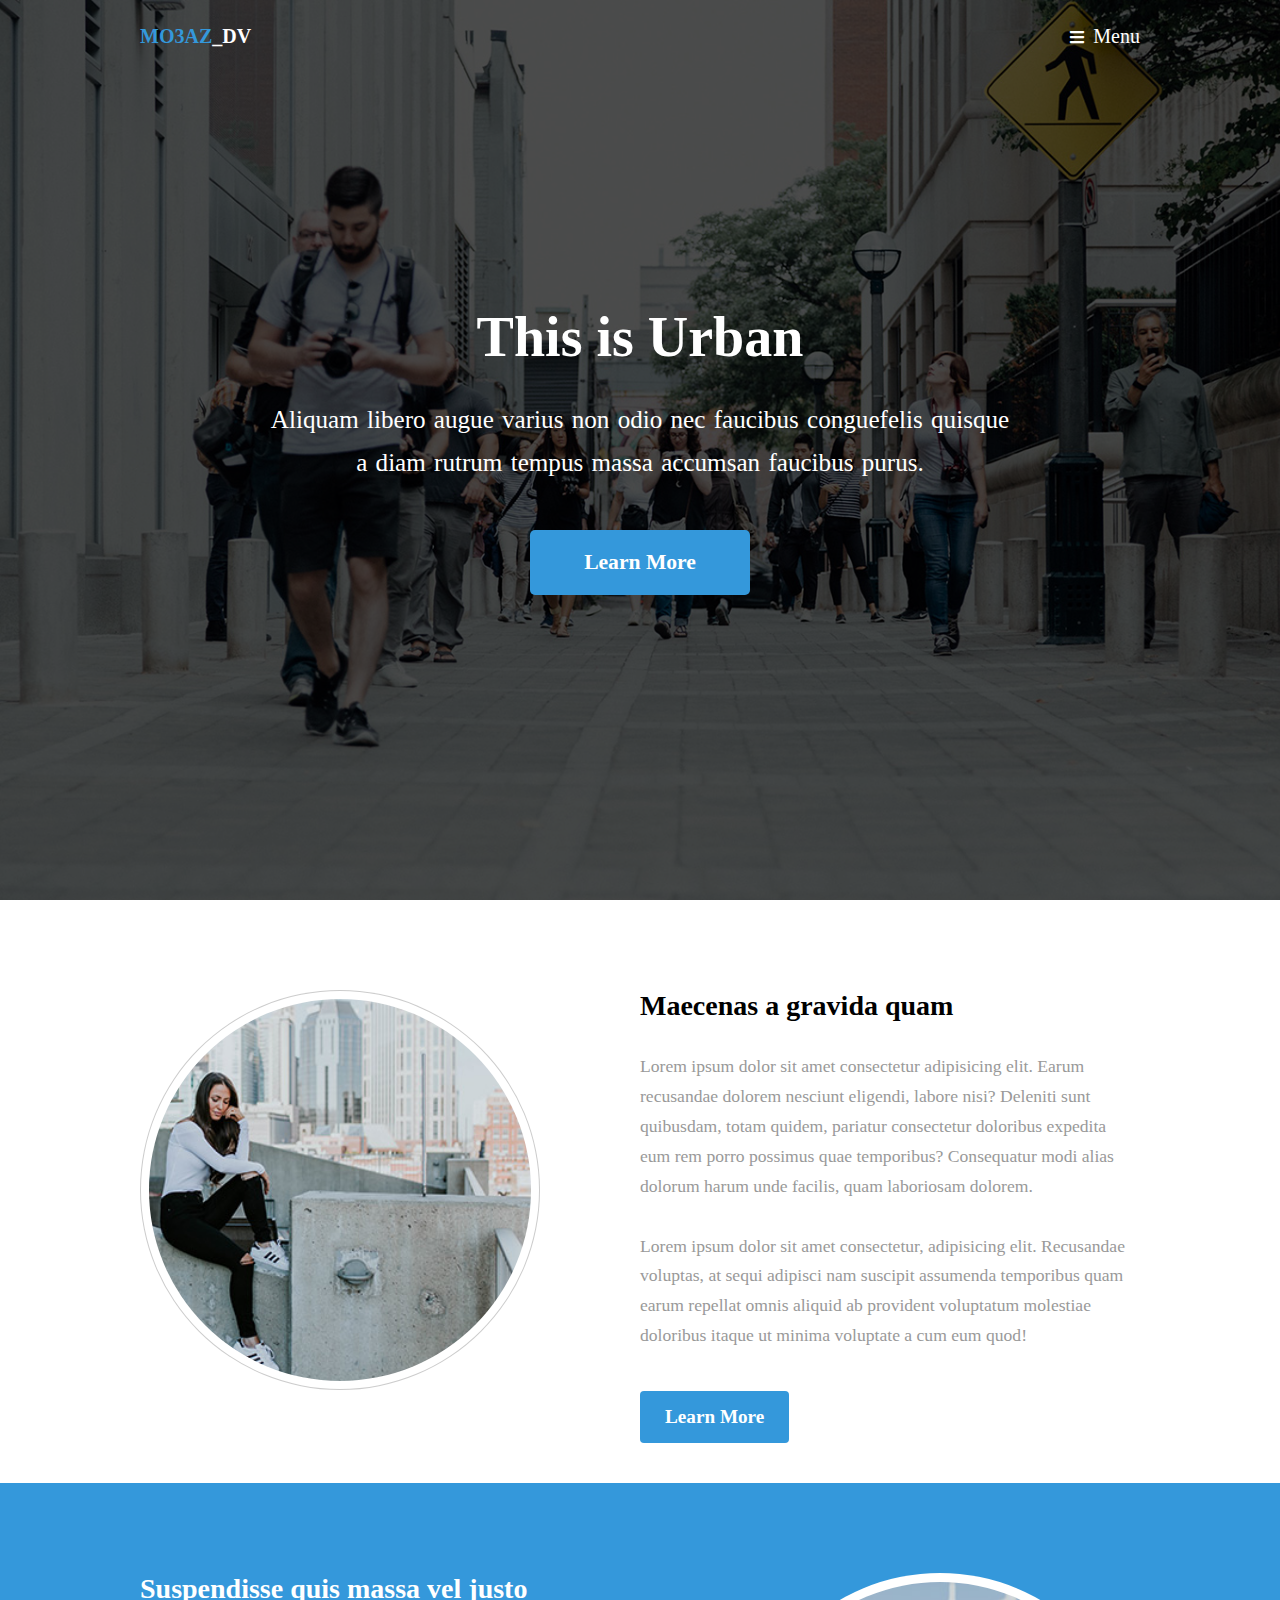
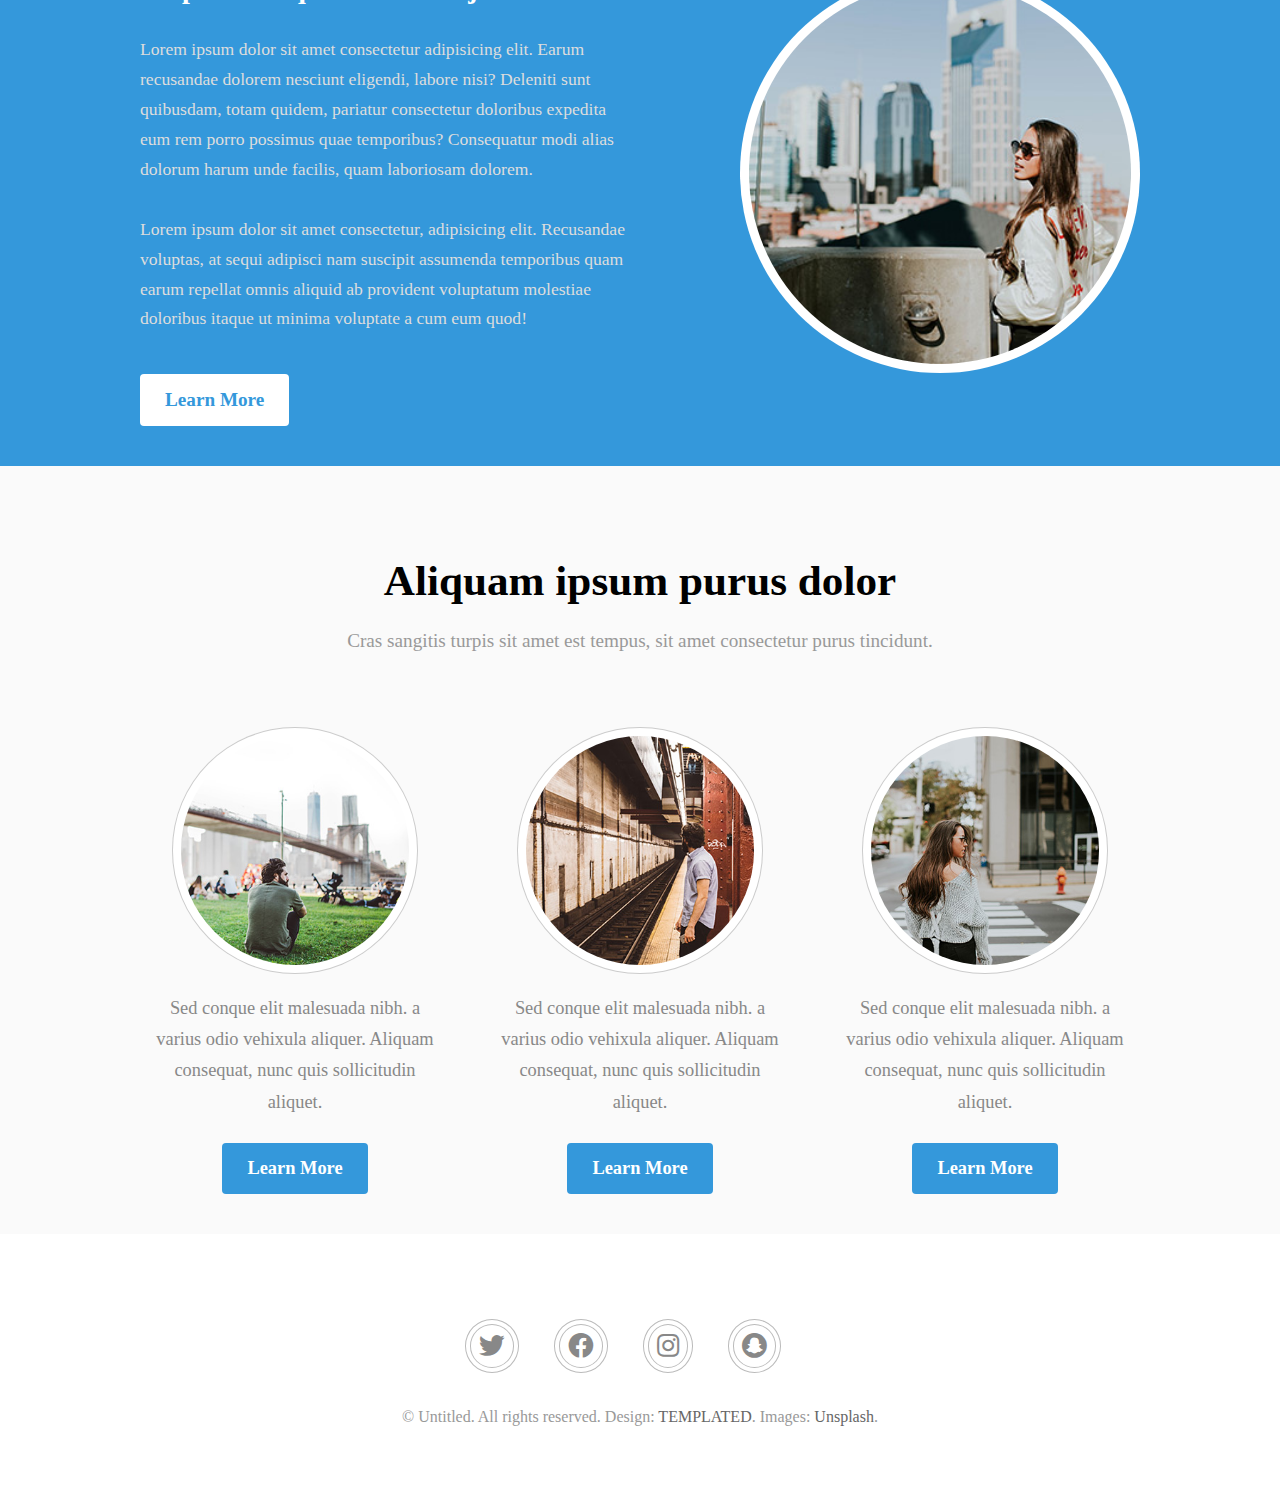
<file: index.html>
<!DOCTYPE html>
<html lang="en">
  <head>
    <meta charset="UTF-8" />
    <meta http-equiv="X-UA-Compatible" content="IE=edge" />
    <meta name="viewport" content="width=device-width, initial-scale=1.0" />
    <link rel="stylesheet" href="main.css" />
    <link
      href="https://cdnjs.cloudflare.com/ajax/libs/font-awesome/5.13.0/css/all.min.css"
      rel="stylesheet"
    />
    <title>Template 1</title>
  </head>
  <body>
    <!-- Sidebar-->
    <div class="sidebar">
      <p>x</p>
      <a href="index.html">Home</a>
      <a href="generic.html">Generic</a>
      <a href="#elements">Elements</a>
    </div>

    <!-- header -->
    <header>
      <div class="container">
        <div class="logo">
          <a href="index.html"><span>MO3AZ</span>_DV</a>
        </div>
        <div class="menu">
          <i class="fas fa-bars"></i>
          <a href="#menu">Menu</a>
        </div>
      </div>
    </header>

    <!-- Banner -->
    <section class="banner">
      <div class="banner-bg">
        <div class="container">
          <div class="text">
            <h1>This is Urban</h1>
            <p>
              Aliquam libero augue varius non odio nec faucibus<span
              ></span> conguefelis quisque a diam rutrum tempus massa accumsan
              faucibus purus.
            </p>
          </div>
          <div class="btn">
            <a href="#main">Learn More</a>
          </div>
        </div>
      </div>
    </section>

    <!--main -->
    <div id="main">
      <!--Section 1 -->
      <section>
        <div class="container">
          <div class="col col1">
            <a href="generic.html">
              <img src="./images/pic01.jpg" alt="error" />
            </a>
          </div>
          <div class="col col2">
            <h3>Maecenas a gravida quam</h3>
            <p>
              Lorem ipsum dolor sit amet consectetur adipisicing elit. Earum
              recusandae dolorem nesciunt eligendi, labore nisi? Deleniti sunt
              quibusdam, totam quidem, pariatur consectetur doloribus expedita
              eum rem porro possimus quae temporibus? Consequatur modi alias
              dolorum harum unde facilis, quam laboriosam dolorem.
            </p>
            <p>
              Lorem ipsum dolor sit amet consectetur, adipisicing elit.
              Recusandae voluptas, at sequi adipisci nam suscipit assumenda
              temporibus quam earum repellat omnis aliquid ab provident
              voluptatum molestiae doloribus itaque ut minima voluptate a cum
              eum quod!
            </p>
            <a href="#">Learn More</a>
          </div>
        </div>
      </section>
      <!--Section 2 -->
      <section class="two">
        <div class="container">
          <div class="col col2">
            <h3>Suspendisse quis massa vel justo</h3>
            <p>
              Lorem ipsum dolor sit amet consectetur adipisicing elit. Earum
              recusandae dolorem nesciunt eligendi, labore nisi? Deleniti sunt
              quibusdam, totam quidem, pariatur consectetur doloribus expedita
              eum rem porro possimus quae temporibus? Consequatur modi alias
              dolorum harum unde facilis, quam laboriosam dolorem.
            </p>
            <p>
              Lorem ipsum dolor sit amet consectetur, adipisicing elit.
              Recusandae voluptas, at sequi adipisci nam suscipit assumenda
              temporibus quam earum repellat omnis aliquid ab provident
              voluptatum molestiae doloribus itaque ut minima voluptate a cum
              eum quod!
            </p>
            <a href="#">Learn More</a>
          </div>
          <div class="col col1 second">
            <a href="generic.html">
              <img src="./images/pic02.jpg" alt="error" />
            </a>
          </div>
        </div>
      </section>
      <!--Section 2 -->
      <section class="three">
        <div class="container">
          <h3>Aliquam ipsum purus dolor</h3>
          <p>
            Cras sangitis turpis sit amet est tempus, sit amet consectetur purus
            tincidunt.
          </p>
          <div class="carts">
            <div class="cart">
              <figure>
                <img src="./images/pic03.jpg" alt="error" />
                <figcaption>
                  Sed conque elit malesuada nibh. a varius odio vehixula
                  aliquer. Aliquam consequat, nunc quis sollicitudin aliquet.
                </figcaption>
              </figure>
              <a href="#">Learn More</a>
            </div>
            <div class="cart">
              <figure>
                <img src="./images/pic04.jpg" alt="error" />
                <figcaption>
                  Sed conque elit malesuada nibh. a varius odio vehixula
                  aliquer. Aliquam consequat, nunc quis sollicitudin aliquet.
                </figcaption>
              </figure>
              <a href="#">Learn More</a>
            </div>
            <div class="cart">
              <figure>
                <img src="./images/pic05.jpg" alt="error" />
                <figcaption>
                  Sed conque elit malesuada nibh. a varius odio vehixula
                  aliquer. Aliquam consequat, nunc quis sollicitudin aliquet.
                </figcaption>
              </figure>
              <a href="#">Learn More</a>
            </div>
          </div>
        </div>
      </section>
    </div>

    <!-- Footer -->
    <footer id="footer">
      <div class="container">
        <ul class="icons">
          <li>
            <a href="#" class="icon"><i class="fab fa-twitter fa-1x"></i></a>
          </li>
          <li>
            <a href="#" class="icon"><i class="fab fa-facebook fa-1x"></i></a>
          </li>
          <li>
            <a href="#" class="icon"><i class="fab fa-instagram fa-1x"></i></a>
          </li>
          <li>
            <a href="#" class="icon"><i class="fab fa-snapchat fa-1x"></i></a>
          </li>
        </ul>
        <p>
          &copy; Untitled. All rights reserved. Design:
          <a href="https://templated.co">TEMPLATED</a>. Images:
          <a href="https://unsplash.com">Unsplash</a>.
        </p>
      </div>
    </footer>

    <script src="main.js"></script>
  </body>
</html>
</file>
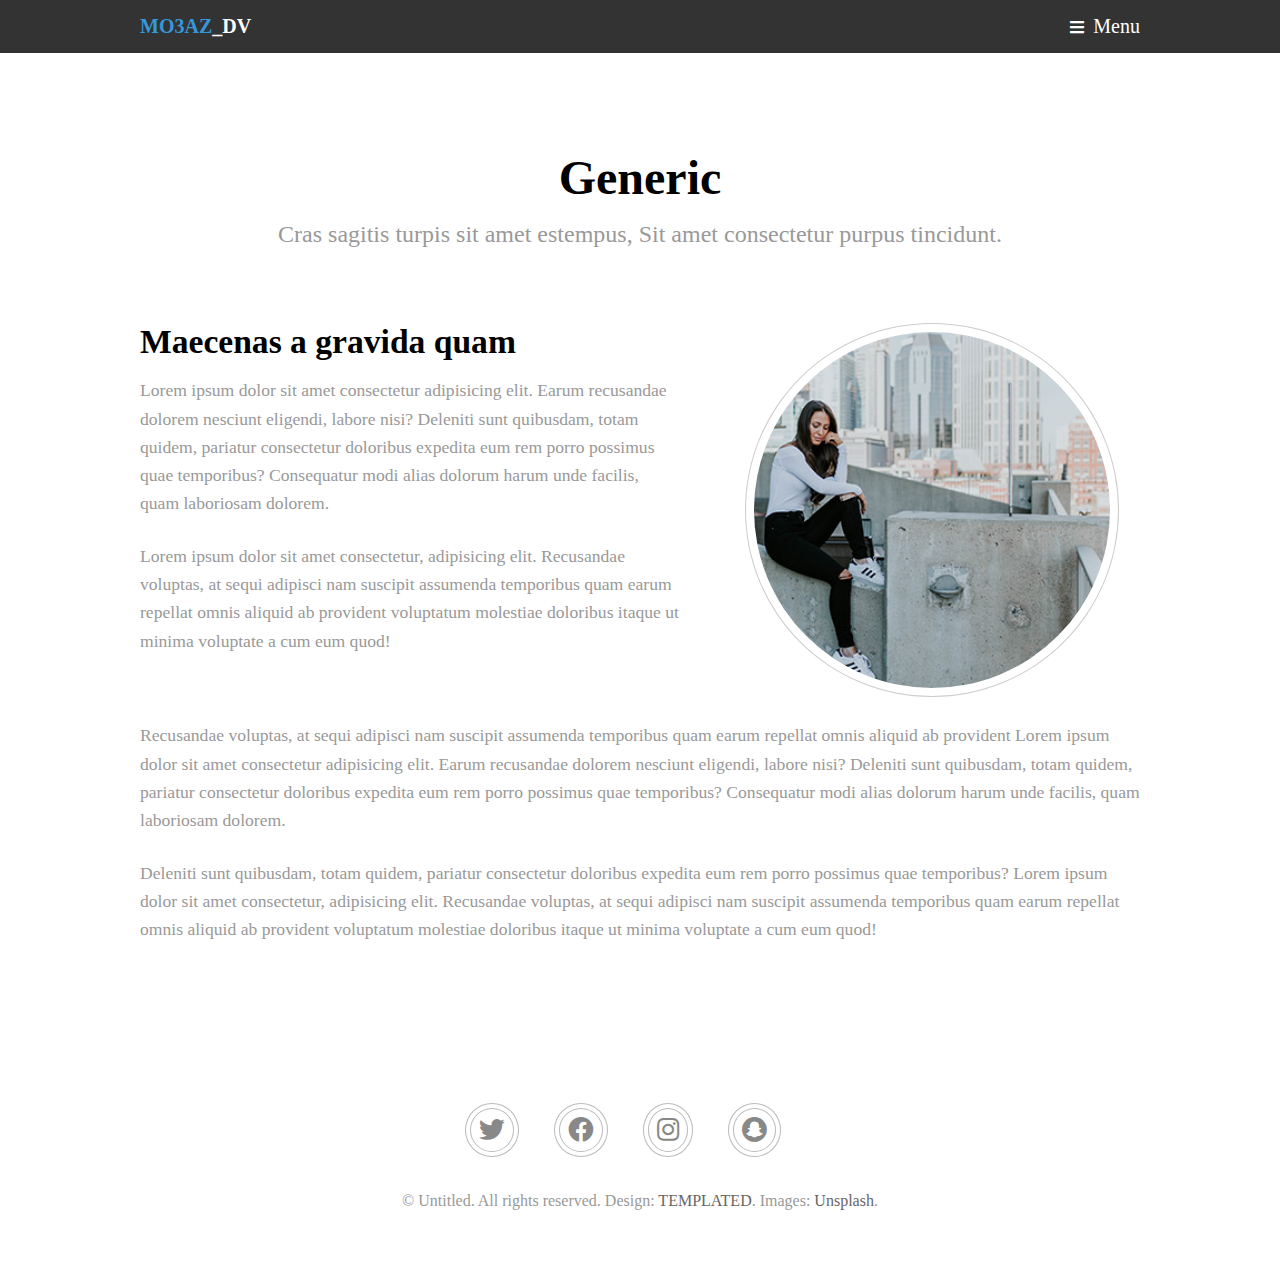
<file: generic.html>
<!DOCTYPE html>
<html lang="en">
  <head>
    <meta charset="UTF-8" />
    <meta http-equiv="X-UA-Compatible" content="IE=edge" />
    <meta name="viewport" content="width=device-width, initial-scale=1.0" />
    <link rel="stylesheet" href="main.css" />
    <link
      href="https://cdnjs.cloudflare.com/ajax/libs/font-awesome/5.13.0/css/all.min.css"
      rel="stylesheet"
    />
    <title>Generic Page</title>
  </head>
  <body>
    <!-- Sidebar-->
    <div class="sidebar">
      <p>x</p>
      <a href="index.html">Home</a>
      <a href="generic.html">Generic</a>
      <a href="#elements">Elements</a>
    </div>
    <!-- header -->
    <header class="head-generic">
      <div class="container">
        <div class="logo">
          <a href="index.html"><span>MO3AZ</span>_DV</a>
        </div>
        <div class="menu">
          <i class="fas fa-bars"></i>
          <a href="#menu">Menu</a>
        </div>
      </div>
    </header>

    <!--main -->
    <div class="main-generic">
      <h2>Generic</h2>
      <p>
        Cras sagitis turpis sit amet estempus, Sit amet consectetur purpus
        tincidunt.
      </p>
      <div class="container">
        <div class="col1">
          <img src="./images/pic01.jpg" alt="error" />
        </div>
        <div class="col2">
          <h3>Maecenas a gravida quam</h3>
          <p>
            Lorem ipsum dolor sit amet consectetur adipisicing elit. Earum
            recusandae dolorem nesciunt eligendi, labore nisi? Deleniti sunt
            quibusdam, totam quidem, pariatur consectetur doloribus expedita eum
            rem porro possimus quae temporibus? Consequatur modi alias dolorum
            harum unde facilis, quam laboriosam dolorem.
          </p>
          <p>
            Lorem ipsum dolor sit amet consectetur, adipisicing elit. Recusandae
            voluptas, at sequi adipisci nam suscipit assumenda temporibus quam
            earum repellat omnis aliquid ab provident voluptatum molestiae
            doloribus itaque ut minima voluptate a cum eum quod!
          </p>
        </div>
        <div class="col3">
          <p>
            Recusandae voluptas, at sequi adipisci nam suscipit assumenda
            temporibus quam earum repellat omnis aliquid ab provident Lorem
            ipsum dolor sit amet consectetur adipisicing elit. Earum recusandae
            dolorem nesciunt eligendi, labore nisi? Deleniti sunt quibusdam,
            totam quidem, pariatur consectetur doloribus expedita eum rem porro
            possimus quae temporibus? Consequatur modi alias dolorum harum unde
            facilis, quam laboriosam dolorem.
          </p>
          <p>
            Deleniti sunt quibusdam, totam quidem, pariatur consectetur
            doloribus expedita eum rem porro possimus quae temporibus? Lorem
            ipsum dolor sit amet consectetur, adipisicing elit. Recusandae
            voluptas, at sequi adipisci nam suscipit assumenda temporibus quam
            earum repellat omnis aliquid ab provident voluptatum molestiae
            doloribus itaque ut minima voluptate a cum eum quod!
          </p>
        </div>
      </div>
    </div>

    <!-- Footer -->
    <footer id="footer">
      <div class="container">
        <ul class="icons">
          <li>
            <a href="#" class="icon"><i class="fab fa-twitter fa-1x"></i></a>
          </li>
          <li>
            <a href="#" class="icon"><i class="fab fa-facebook fa-1x"></i></a>
          </li>
          <li>
            <a href="#" class="icon"><i class="fab fa-instagram fa-1x"></i></a>
          </li>
          <li>
            <a href="#" class="icon"><i class="fab fa-snapchat fa-1x"></i></a>
          </li>
        </ul>
        <p>
          &copy; Untitled. All rights reserved. Design:
          <a href="https://templated.co">TEMPLATED</a>. Images:
          <a href="https://unsplash.com">Unsplash</a>.
        </p>
      </div>
    </footer>

    <script src="main.js"></script>
  </body>
</html>
</file>
<file: main.css>
/* #right {
  --main-right: -200px;
} */
/* global css styling0000000000000000000000000*/
* {
  box-sizing: border-box;
  margin: 0;
  padding: 0;
}
html {
  scroll-behavior: smooth;
}
.container {
  max-width: 1200px;
  padding: 0 25px;
  margin: auto;
}
ul {
  list-style: none;
}
a {
  text-decoration: none;
}

/* Header css styling 111111111111111111111111*/
header {
  width: 100%;
  position: absolute;
  top: 25px;
  background: transparent;
  transition:all 0.25s ease-in-out
}
header .container {
  width: 100%;
  display: flex;
  justify-content: space-between;
  align-items: center;
}
header a {
  color: #ffffff;
  font-size: 20px;
  font-weight: 600;
}
header .logo a span {
  color: #3498db;
}
header .menu i {
  cursor: pointer;
  margin-right: 5px;
  color: #ffffff;
}
header .menu a {
  font-weight: normal;
}

/*Banner css styling 2222222222222222222222222*/
section.banner {
  width: 100%;
  height: 100vh;
  background-image: url("./images/banner.jpg");
  background-repeat: no-repeat;
  background-size: cover;
  background-position: left;
}
.banner-bg {
  background: rgba(0, 0, 0, 0.7);
  width: 100%;
  height: 100%;
  color: #ffffff;
}
.banner .container {
  height: 100%;
  display: flex;
  flex-direction: column;
  justify-content: center;
  align-items: center;
  text-align: center;
}
.banner .text h1 {
  font-size: 1.85rem;
}
.banner .text p {
  margin: 25px 0;
  font-size: 1.1rem;
  word-spacing: 2px;
  line-height: 1.8;
}
.banner .btn {
  width: 100%;
  background: #3498db;
  color: #fff;
  padding: 20px;
  border-radius: 4px;
  margin-top: 10px;
}
.banner .btn a {
  color: #fff;
  font-size: 1.2rem;
  font-weight: bold;
}

/* sidebar css styling 333333333333333333333333333*/
.sidebar {
  width: 200px;
  height: 100vh;
  background: rgba(0, 0, 0, 0.9);
  position: fixed;
  top: 0;
  right: -200px;
  color: #fff;
  padding: 20px;
  z-index: 10;
  transition: all 0.4s ease-in-out;
}
.sidebar p {
  text-align: right;
  font-size: 1.5rem;
  font-weight: bold;
  cursor: pointer;
}
.sidebar a {
  font-size: 1.3rem;
  font-weight: normal;
  color: #fff;
  display: block;
}
.sidebar a:not(:last-child) {
  padding: 20px 0px;
  border-bottom: 1px solid rgba(255, 255, 255, 0.35);
}
.sidebar :last-child {
  padding-top: 20px;
}

/* Main css styling 4444444444444444444444444444444*/
#main section {
  padding: 50px 10px 0;
}
#main .container {
  padding-top: 40px;
  padding-bottom:40px;
  display: grid;
  grid-template-columns: 1fr;
  row-gap: 50px;
}
#main .container .col {
  width: 100%;
}
#main .container .col1 {
  text-align: center;
}
#main .container .col2 h3 {
  font-size: 1.75rem;
}
#main .container .col2 p {
  margin-top: 30px;
  margin-bottom: 30px;
  color: #999;
  font-size: 1.1rem;
  font-weight: 300;
  line-height: 1.8;
}
#main .container .col2 a {
  color: #fff;
  font-size: 1.2rem;
  font-weight: 600;
  background: #3498db;
  padding: 15px 25px;
  border-radius: 4px;
  margin-top: 10px;
  display: inline-block;
}
#main .container img {
  border-radius: 50%;
  padding: 8px;
  border: 1px solid rgba(0, 0, 0, 0.2);
  max-width: 400px;
  width: 85%;
  background: #fff;
}
/*222222222222222222222*/
#main .two {
  background: #3498db;
  color: #fff;
}
#main .two .container {
  display: grid;
  gap: 15px;
  grid-template-areas:
    "photo"
    "inner-text";
}
#main .two .col1 {
  grid-area: photo;
}
#main .two .col2 {
  grid-area: inner-text;
}
#main .two .container .col2 p {
  color: #ddd;
}
#main .two .col2 a {
  color: #3498db;
  background: #fff;
}
#main .two .container img {
  color: #3498db;
  border: 1px solid rgba(255, 255, 255, 0.4);
}
/*3333333333333333333333*/
#main .three {
  background: #fafafa;
  text-align: center;
}
#main .three .container {
  display: flex;
  flex-direction: column;
}
#main .three .container h3 {
  font-size: 1.6rem;
  margin-bottom: -30px;
  align-items: center;
  justify-content: center;
}
#main .three .container p {
  margin-top: 0px;
  font-size: 1.5rem;
  color: #999;
}
#main .three .carts {
  display: grid;
  grid-template-columns: 1fr;
  gap: 35px;
}
.carts figure {
  padding: 10px;
  margin-bottom: 15px;
}
.carts figure img {
  margin-bottom: 15px;
}
.carts figure figcaption {
  font-size: 1.15rem;
  color: #888;
  line-height: 1.7;
}
.carts a {
  color: #fff;
  font-size: 1.15rem;
  font-weight: 600;
  background: #3498db;
  padding: 15px 25px;
  border-radius: 4px;
  margin-top: 0px;
  display: inline-block;
}

/* footer css styling 44444444444444444444444444444*/
footer {
  background: #fff;
  margin-top: 25px;
  text-align: center;
  padding: 60px 0;
}
footer .icons {
  display: flex;
  justify-content: center;
  margin-bottom: 10px;
  padding: 0 10px;
}
footer .icons li {
  border: 1px solid #bbb;
  margin-right: 35px;
  padding: 4px;
  border-radius: 50%;
}
footer .icon i {
  font-size: 1.6rem;
  background: fff;
  padding: 8px;
  border: 1px solid #bbb;
  border-radius: 50%;
  color: #888;
  transition: color 0.3s ease-in-out;
}
footer .icon i:hover {
  color: #ddd;
}
footer p {
  color: #999;
  margin-top: 35px;
}
footer p a {
  color: #666;
}
footer p a:hover {
  color: #999;
}
/* generic css styling 44444444444444444444444444444*/
header.head-generic {
  position: fixed;
  top:0;
  background: #333;
  padding: 15px 0;
}
.main-generic {
  padding: 150px 0 50px;
}
.main-generic h2 {
  text-align: center;
  font-size: 3rem;
  margin-bottom: 10px;
}
.main-generic > p {
  text-align: center;
  color: #999;
  font-size: 1.2rem;
  padding: 0 10px;
  line-height: 1.6;
}
.main-generic .container {
  margin-top: 70px;
  display: grid;
  grid-template-areas: "col1" "col2" "col3";
  gap: 25px;
}
.main-generic .col1 {
  grid-area: col1;
  text-align: center;
}
.main-generic .col2 {
  grid-area: col2;
}
.main-generic .col3 {
  grid-area: col3;
  margin-top:-25px
}
.main-generic img {
  border-radius: 50%;
  padding: 8px;
  border: 1px solid rgba(0, 0, 0, 0.2);
  max-width: 400px;
  width: 85%;
  background: #fff;
}
.main-generic .col2 h3 {
  font-size: 2.1rem;
  margin-bottom: 15px;
}
.main-generic .container p {
  font-size: 1.1rem;
  color: #999;
  line-height: 1.6;
  margin-bottom:25px
}

/* Media Query ....................................*/
@media (min-width: 480px) {
  .banner .text h1 {
    font-size: 2.4rem;
    font-weight: bold;
  }
  .sidebar {
    width: 240px;
    right: -240px;
  }
  #main .three .container > h3 {
    font-size: 2.2rem;
  }
}
@media (min-width: 768px) {
  .container {
    padding: 0 70px;
  }
  .banner .text h1 {
    font-size: 2.85rem;
    font-weight: bold;
  }
  .banner .text p {
    margin: 30px 0;
    font-size: 1.3rem;
    line-height: 1.9;
    width: 650px;
  }
  .banner .btn {
    width: 220px;
    border-radius: 5px;
    margin-top: 15px;
  }
  .banner .btn a {
    font-size: 1.35rem;
  }
  .sidebar {
    width: 330px;
    right: -330px;
    padding: 30px;
  }
  #main .three .container h3 {
    font-size: 2.7rem;
    margin-bottom: -30px;
  }
  #main .three .carts {
    grid-template-columns: 1fr 1fr 1fr;
    gap: 35px;
  }
  .main-generic .container {
    grid-template-areas: "col2 col1" "col3 col3";
    gap: 35px;
  }
  .main-generic > p {
    font-size: 1.5rem;
  }
  .main-generic img {
    width: 90%;
    text-align: right;
  }
}
@media (min-width: 900px) {
  .container {
    padding: 0 100px;
  }
  #main .container .col1 {
    text-align: left;
  }
  .banner .text h1 {
    font-size: 3.5rem;
  }
  .banner .text p {
    margin: 30px 0;
    font-size: 1.57rem;
    line-height: 1.7;
    width: 750px;
  }
  #main .container {
    grid-template-columns: 1fr 1fr;
    row-gap: 20px;
  }
  #main .container .col2 p {
    font-size: 1.1rem;
    line-height: 1.7;
  }
  #main .container .second {
    text-align: right;
  }
  #main .two .container {
    grid-template-areas: "inner-text photo";
  }
  #main .three .container p {
    font-size: 1.2rem;
    margin: 35px 0 45px;
  }
  .main-generic .container {
    gap: 45px;
  }
}
</file>
